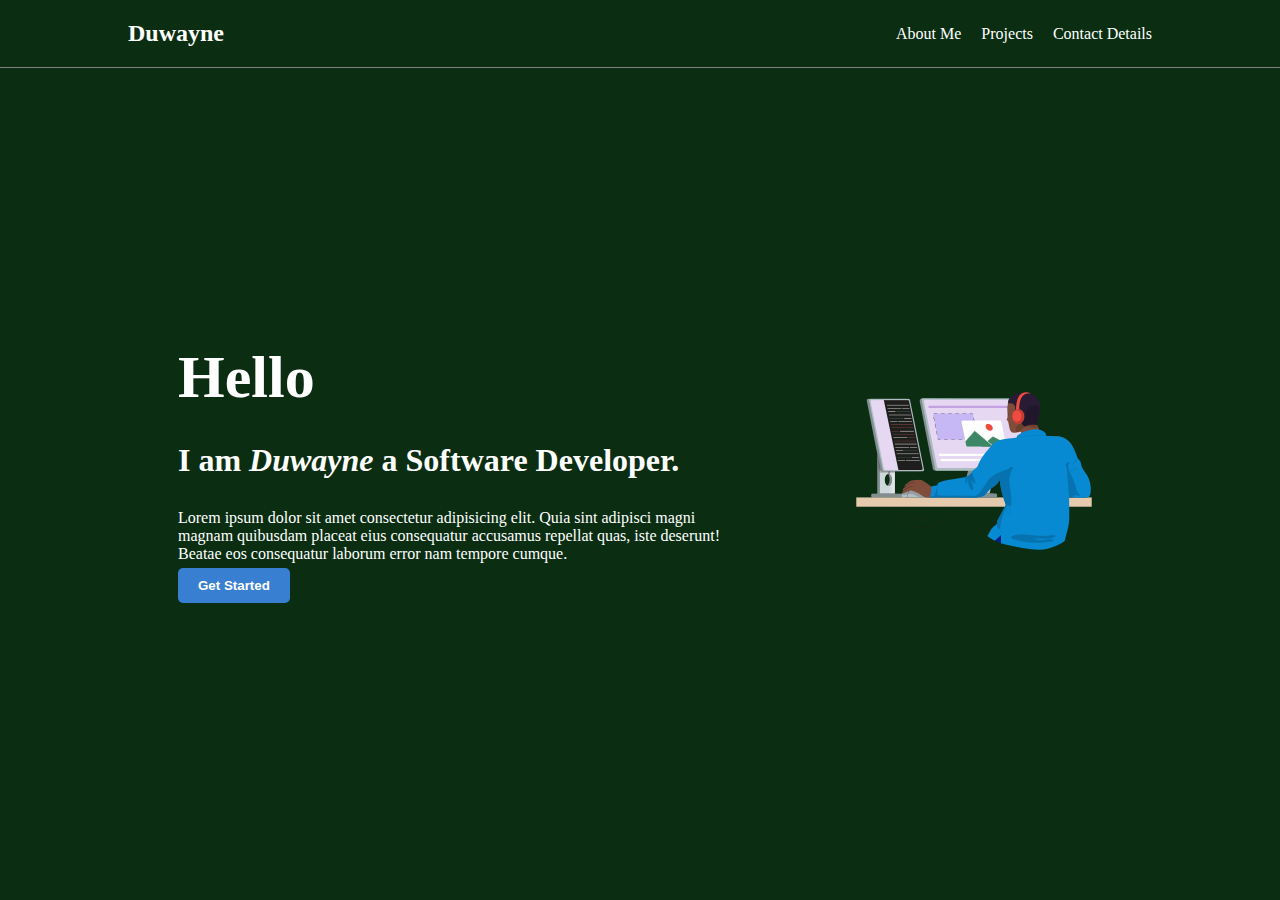
<file: index.html>
<!DOCTYPE html>
<html lang="en">
<head>
    <meta charset="UTF-8">
    <meta name="viewport" content="width=device-width, initial-scale=1.0">
    <title>Personal Portfolio</title>
    <link rel="stylesheet" href="style.css" />
</head>
<body>
    <header>
        <div class="wrapper" id="navbar">
            <div>
                <h2>Duwayne</h2>
            </div>
            <nav>
                <ul>
                    <li><a href="about.html"></a>About Me</li>
                    <li>Projects</li>
                    <li>Contact Details</li>
                </ul>
            </nav>
        </div>
    </header>
    <div class="wrapper">
        <main>
            <!-- <img src="./images/img1.png" alt="desk-top" />

            <div class="content">
                <h3>Hello</h3>
                <h1>I am <i>Duwayne</i> a Software Developer.</h1>
                <p>Lorem ipsum dolor sit amet consectetur adipisicing elit. Quia sint 
                    adipisci magni magnam quibusdam placeat eius consequatur accusamus 
                    repellat quas, iste deserunt! Beatae eos consequatur laborum error 
                    nam tempore cumque.</p>
            </div>
            <button href="about.html">Get Started</button>
 -->

            <div class="container">
                <div class="box" id="box1">
                    <div class="content">
                        <h3>Hello</h3>
                        <h1>I am <i>Duwayne</i> a Software Developer.</h1>
                        <p>Lorem ipsum dolor sit amet consectetur adipisicing elit. Quia sint 
                            adipisci magni magnam quibusdam placeat eius consequatur accusamus 
                            repellat quas, iste deserunt! Beatae eos consequatur laborum error 
                            nam tempore cumque.</p>
                    </div>
                    <button href="about.html">Get Started</button>
                </div>
                <div class="box" id="box2">
                    <img src="./images/img1.png" alt="desk-top" />
                </div>
            </div>
        </main>
    </div>
</body>
</html>
</file>
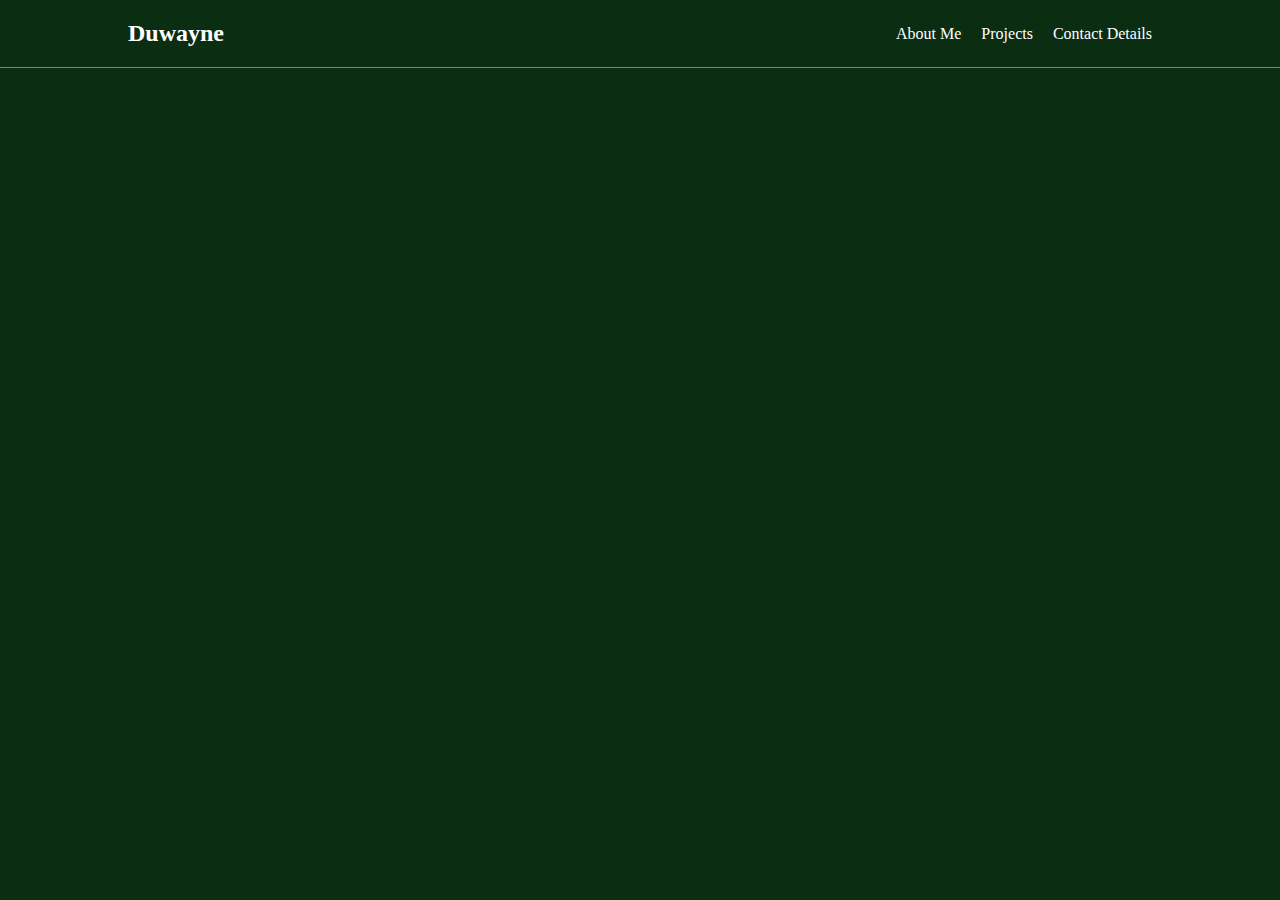
<file: about.html>
<!DOCTYPE html>
<html lang="en">
<head>
    <meta charset="UTF-8">
    <meta name="viewport" content="width=device-width, initial-scale=1.0">
    <title>Personal Portfolio</title>
    <link rel="stylesheet" href="style.css" />
</head>
<body>
    <header>
        <div class="wrapper" id="navbar">
            <div>
                <h2>Duwayne</h2>
            </div>
            <nav>
                <ul>
                    <li><a href="about.html"></a>About Me</li>
                    <li>Projects</li>
                    <li>Contact Details</li>
                </ul>
            </nav>
        </div>
    </header>
    <div class="wrapper">
        <main>
            
                
        </main>
    </div>
    
</body>
</html>
</file>
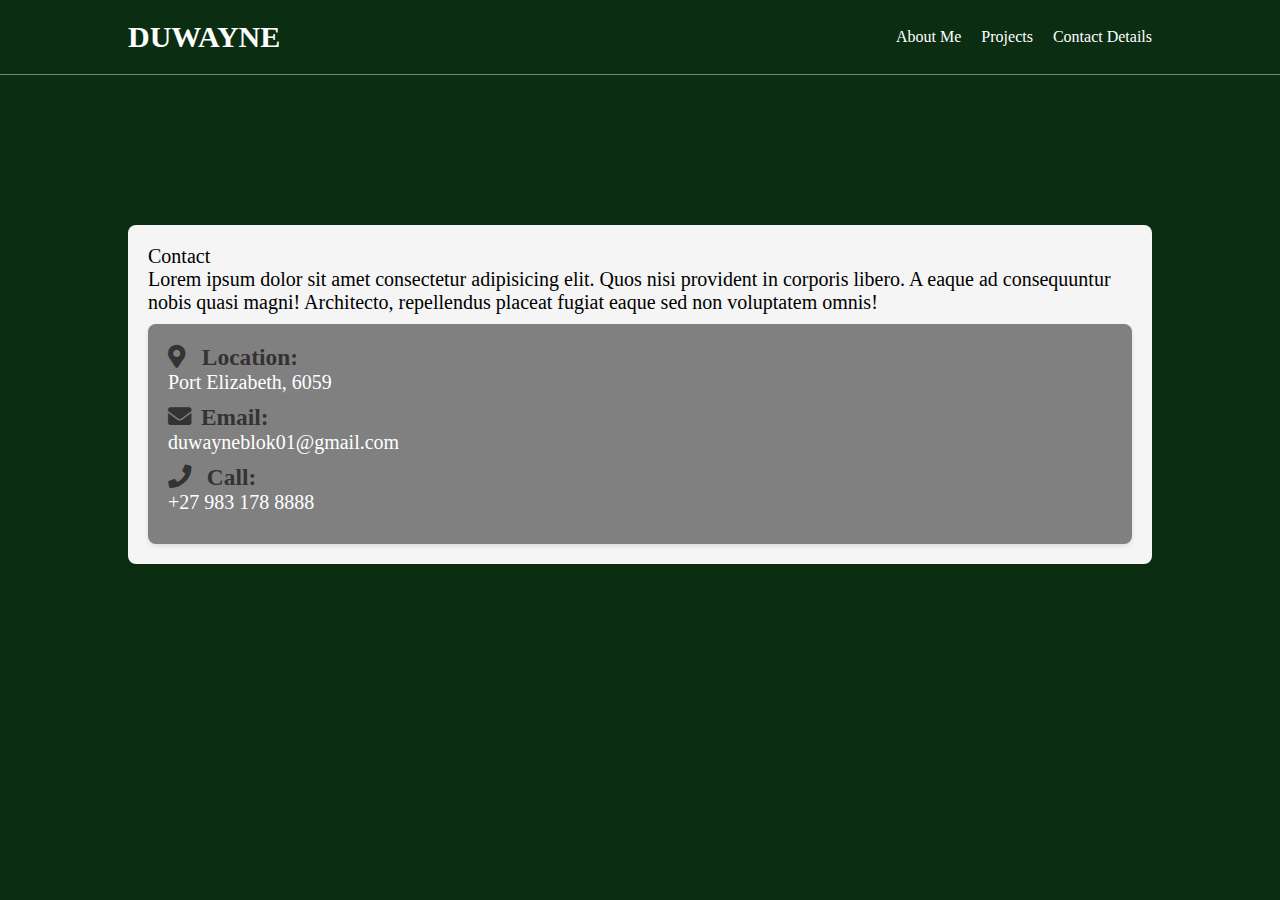
<file: contact.html>
<!DOCTYPE html>
<html lang="en">
<head>
    <meta charset="UTF-8">
    <meta name="viewport" content="width=device-width, initial-scale=1.0">
    <title>Personal Portfolio</title>
    <link rel="stylesheet" href="style.css" />
    <link rel="stylesheet" href="https://cdnjs.cloudflare.com/ajax/libs/font-awesome/5.15.4/css/all.min.css">
</head>
<body>
    <header>
        <div class="wrapper" id="navbar">
            <div id="logo">
                <a href="index.html">DUWAYNE</a>
            </div>
            <nav>
                <ul>
                    <li><a href="about.html">About Me</a></li>
                    <li><a href="projects.html">Projects</a></li>
                    <li><a href="contact.html">Contact Details</a></li>
                </ul>
            </nav>
        </div>
    </header>
    <div class="wrapper">
        <main id="main">
            <h1></h1>Contact</h1>
            <p>Lorem ipsum dolor sit amet consectetur adipisicing elit. Quos nisi provident in corporis libero. A eaque ad consequuntur nobis quasi magni! Architecto,
                 repellendus placeat fugiat eaque sed non voluptatem omnis!
            </p>
            <div class="contact-info">
                            <h3><i class="fas fa-map-marker-alt"></i> Location:</h3>
            <p>Port Elizabeth, 6059</p>
            <h3><i class="fas fa-envelope"></i>Email:</h3>
            <p>duwayneblok01@gmail.com</p>
            <h3><i class="fas fa-phone"></i> Call:</h3>
            <p>+27 983 178 8888</p>
            </div>


            <!-- div class="flex-container">
                <div class="proj-box" id="box1">
                    <div class="content">
                        <h3>Project 1</h3>
                        <img src="./images/img1.png" alt="" height="50%" width="90%">
                        <p>Lorem ipsum dolor sit amet consectetur adipisicing elit. Quia sint 
                            adipisci magni magnam quibusdam placeat eius consequatur accusamus 
                            repellat quas, iste deserunt! Beatae eos consequatur laborum error 
                            nam tempore cumque.</p>
                        
                    </div>
                    <button href="about.html">View</button>
                </div>
                <div class="proj-box" id="box2">
                    <div class="content">
                        <h3>Project 2</h3>
                        <img src="./images/img1.png" alt="" height="50%" width="90%">
                        <p>Lorem ipsum dolor sit amet consectetur adipisicing elit. Quia sint 
                            adipisci magni magnam quibusdam placeat eius consequatur accusamus 
                            repellat quas, iste deserunt! Beatae eos consequatur laborum error 
                            nam tempore cumque.</p>
                    </div>
                    <button href="about.html">View</button>
                </div>
            </div>
            <div class="flex-container">
                <div class="proj-box" id="box3">
                    <div class="content">
                        <h3>Project 3</h3>
                        <img src="./images/img1.png" alt="" height="50%" width="90%">
                        <p>Lorem ipsum dolor sit amet consectetur adipisicing elit. Quia sint 
                            adipisci magni magnam quibusdam placeat eius consequatur accusamus 
                            repellat quas, iste deserunt! Beatae eos consequatur laborum error 
                            nam tempore cumque.</p>
                    </div>
                    <button href="about.html">View</button>
                </div>
                <div class="proj-box" id="box4">
                    <div class="content">
                        <h3>Project 4</h3>
                        <img src="./images/img1.png" alt="" height="50%" width="90%">
                        <p>Lorem ipsum dolor sit amet consectetur adipisicing elit. Quia sint 
                            adipisci magni magnam quibusdam placeat eius consequatur accusamus 
                            repellat quas, iste deserunt! Beatae eos consequatur laborum error 
                            nam tempore cumque.</p>
                    </div>
                    <button href="about.html">View</button>
                </div>
            </div> -->
        </main>
    </div>
</body>
</html>
</file>
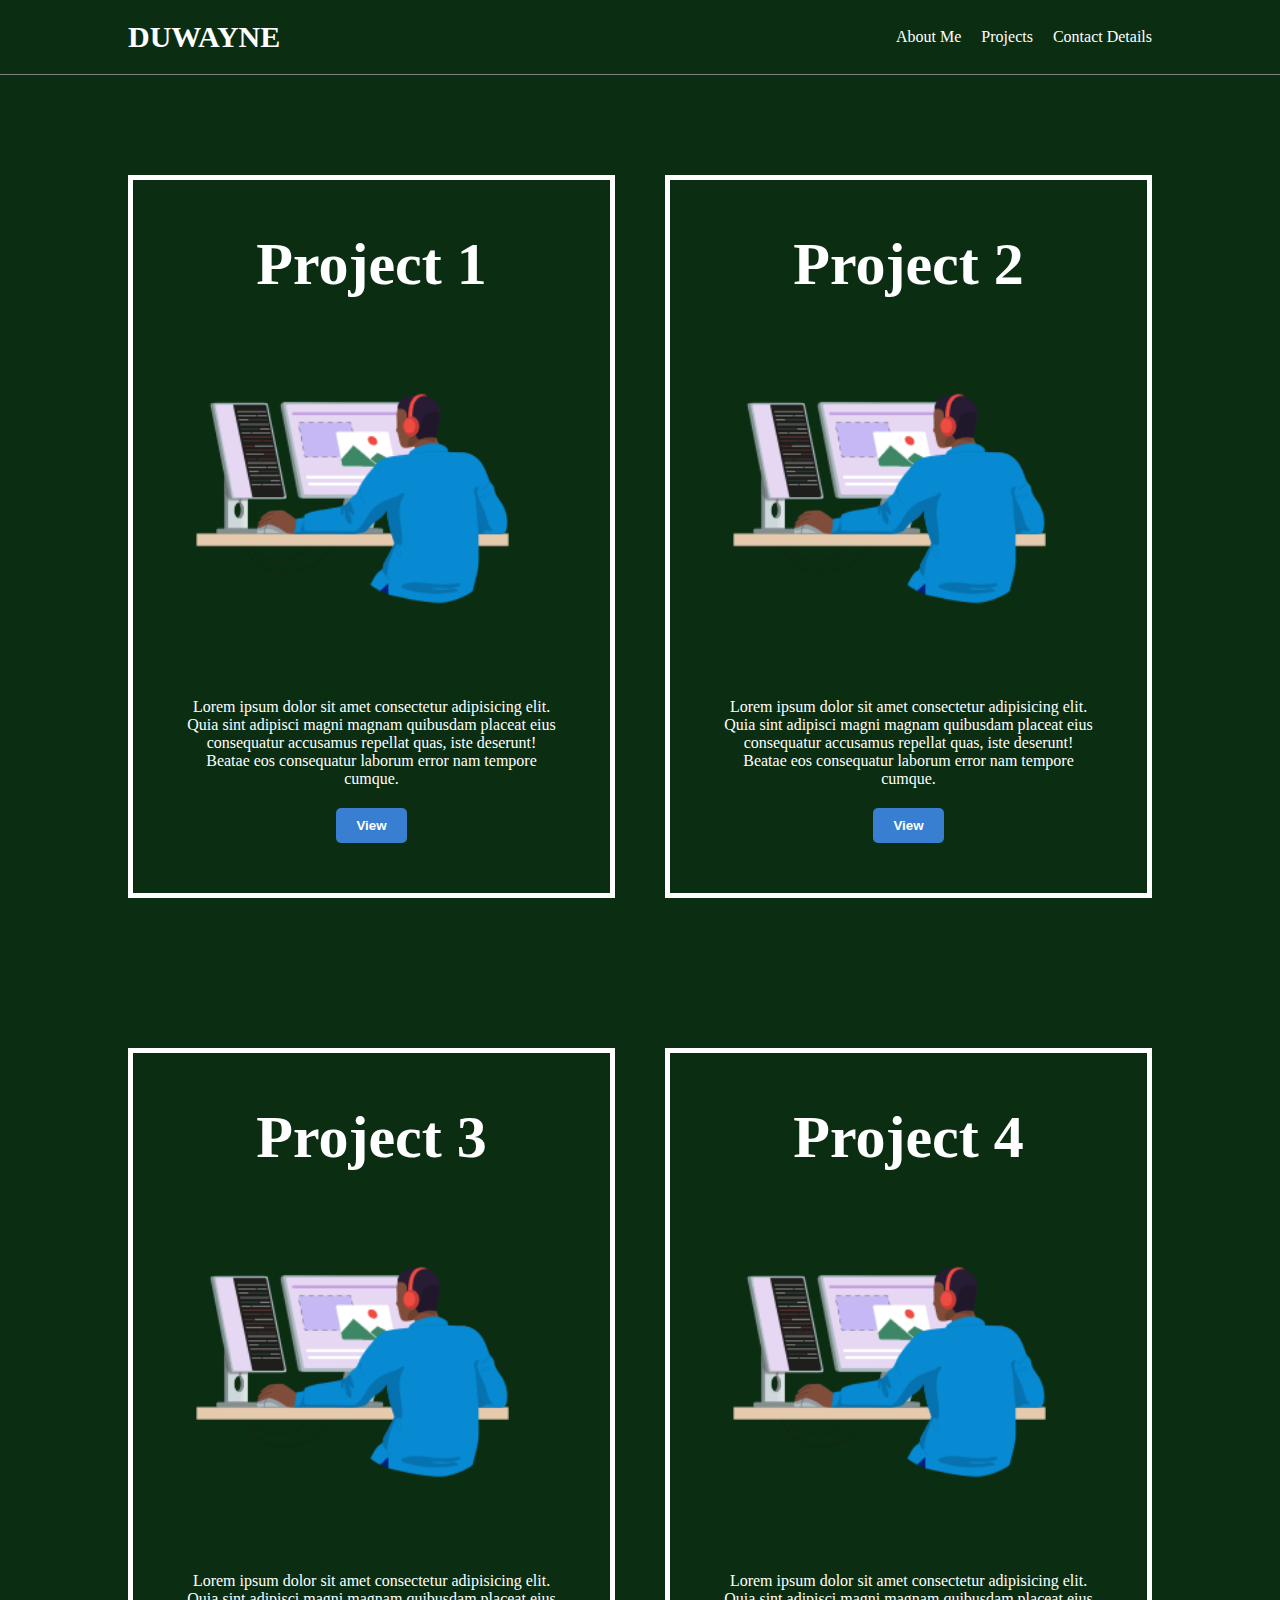
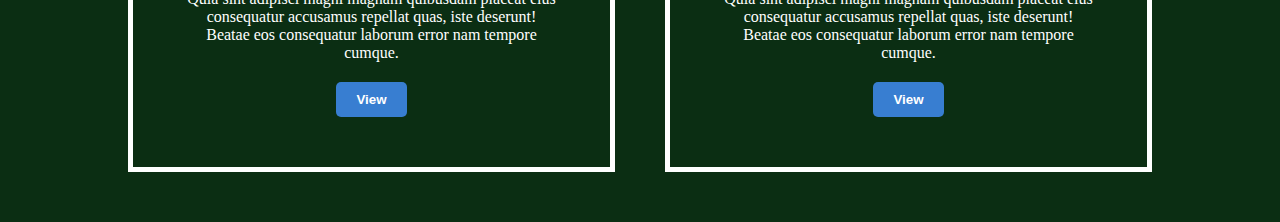
<file: projects.html>
<!DOCTYPE html>
<html lang="en">
<head>
    <meta charset="UTF-8">
    <meta name="viewport" content="width=device-width, initial-scale=1.0">
    <title>Personal Portfolio</title>
    <link rel="stylesheet" href="style.css" />
</head>
<body>
    <header>
        <div class="wrapper" id="navbar">
            <div id="logo">
                <a href="index.html">DUWAYNE</a>
            </div>
            <nav>
                <ul>
                    <li><a href="about.html">About Me</a></li>
                    <li><a href="projects.html">Projects</a></li>
                    <li><a href="contact.html">Contact Details</a></li>
                </ul>
            </nav>
        </div>
    </header>
    <div class="wrapper">
        <main>


            <div class="flex-container">
                <div class="proj-box" id="box1">
                    <div class="content">
                        <h3>Project 1</h3>
                        <img src="./images/img1.png" alt="" height="50%" width="90%">
                        <p>Lorem ipsum dolor sit amet consectetur adipisicing elit. Quia sint 
                            adipisci magni magnam quibusdam placeat eius consequatur accusamus 
                            repellat quas, iste deserunt! Beatae eos consequatur laborum error 
                            nam tempore cumque.</p>
                        
                    </div>
                    <button href="about.html">View</button>
                </div>
                <div class="proj-box" id="box2">
                    <div class="content">
                        <h3>Project 2</h3>
                        <img src="./images/img1.png" alt="" height="50%" width="90%">
                        <p>Lorem ipsum dolor sit amet consectetur adipisicing elit. Quia sint 
                            adipisci magni magnam quibusdam placeat eius consequatur accusamus 
                            repellat quas, iste deserunt! Beatae eos consequatur laborum error 
                            nam tempore cumque.</p>
                    </div>
                    <button href="about.html">View</button>
                </div>
            </div>
            <div class="flex-container">
                <div class="proj-box" id="box3">
                    <div class="content">
                        <h3>Project 3</h3>
                        <img src="./images/img1.png" alt="" height="50%" width="90%">
                        <p>Lorem ipsum dolor sit amet consectetur adipisicing elit. Quia sint 
                            adipisci magni magnam quibusdam placeat eius consequatur accusamus 
                            repellat quas, iste deserunt! Beatae eos consequatur laborum error 
                            nam tempore cumque.</p>
                    </div>
                    <button href="about.html">View</button>
                </div>
                <div class="proj-box" id="box4">
                    <div class="content">
                        <h3>Project 4</h3>
                        <img src="./images/img1.png" alt="" height="50%" width="90%">
                        <p>Lorem ipsum dolor sit amet consectetur adipisicing elit. Quia sint 
                            adipisci magni magnam quibusdam placeat eius consequatur accusamus 
                            repellat quas, iste deserunt! Beatae eos consequatur laborum error 
                            nam tempore cumque.</p>
                    </div>
                    <button href="about.html">View</button>
                </div>
            </div>
        </main>
    </div>
</body>
</html>
</file>
<file: style.css>
*{
    margin: 0;
    padding: 0;
    box-sizing: border-box;
}

.wrapper{
    width: 80%;
    max-width: 1200px;
    margin: 0 auto;
}

body{
    background-color: #0b2e13;
    color: white
}

header{
    padding: 20px 0;
    border-bottom: 1px solid gray;
}

#navbar {
    display: flex;
    justify-content: space-between;
    align-items: center;
}

ul{
    display: flex;
    gap: 20px;
    list-style-type: none;
}

.content{
    display: flex;
    flex-direction: column;
    align-items:normal;
    gap: 30px;
}

button{
    background-color: #387ed1;
    color: white;
    padding:  10px 20px;
    margin-top: 5px;
    border: none;
    font-weight: bold;
    cursor: pointer;
    border-radius: 5px;
}

button:hover{
    background-color: black;
    transition: all 1ms;
}

span {
    color: #CD8D7A;
    display: flex;
    font-size: 40px;
}

.content h3 {
    font-size: 60px;
}



/* flexibox */
.container {
    display: flex;
    gap: 20px;
    align-items: center;
    justify-content: center;
    height: 90vh;
}

/*************************project section start*****************************/
/*PROJECT page*/
.flex-container {
    display: flex;
    gap: 50px;
    align-items: center;
    justify-content: center;
    /* height: 90vh; */
    /* padding: 30px 30px; */
    margin-top: 50px;
}

.proj-box{
    text-align:center;
    padding: 50px 50px;
    font-size: 1rem;
    border: 5px solid white;
    
}

.proj-box button{
    margin-top: 20px;
}
/*************************project section end*****************************/



.box{
    text-align:start;
    padding: 50px 50px;
    font-size: 1rem;
}

.box button a {
    text-decoration: none;
    color: white;
    margin-top: 90px;
}

#box1{
    margin: 50px 0;
}

#box2{
    margin: 50px 0;
}

#box3 {
    margin: 50px 0;
}

#box4 {
    margin: 50px 0;
}

#logo a{
    color: white;
    font-size: 30px;
    font-weight: bold;
    text-decoration: none;
}

nav ul li a{
    text-decoration: none;
    color: white;
}

.contact-info {
    background-color: grey;
    color: white;
    margin-top: 10px;
    padding: 20px;
    border-radius: 8px;
    box-shadow: 0 2px 4px rgba(0, 0, 0, 0.1);
}

.contact-info h3 {
    margin-top: 0;
    color: #333;
}

.contact-info p {
    margin-bottom: 10px;
}

.contact-info h3 i {
    margin-right: 10px;
}

#main {
    margin: 150px 0;
    background-color: whitesmoke;
    color: black;
    padding: 20px;
    border-radius: 8px;
    box-shadow: 0 2px 4px rgba(0, 0, 0, 0.1);
    font-size: 20px;
}
</file>
